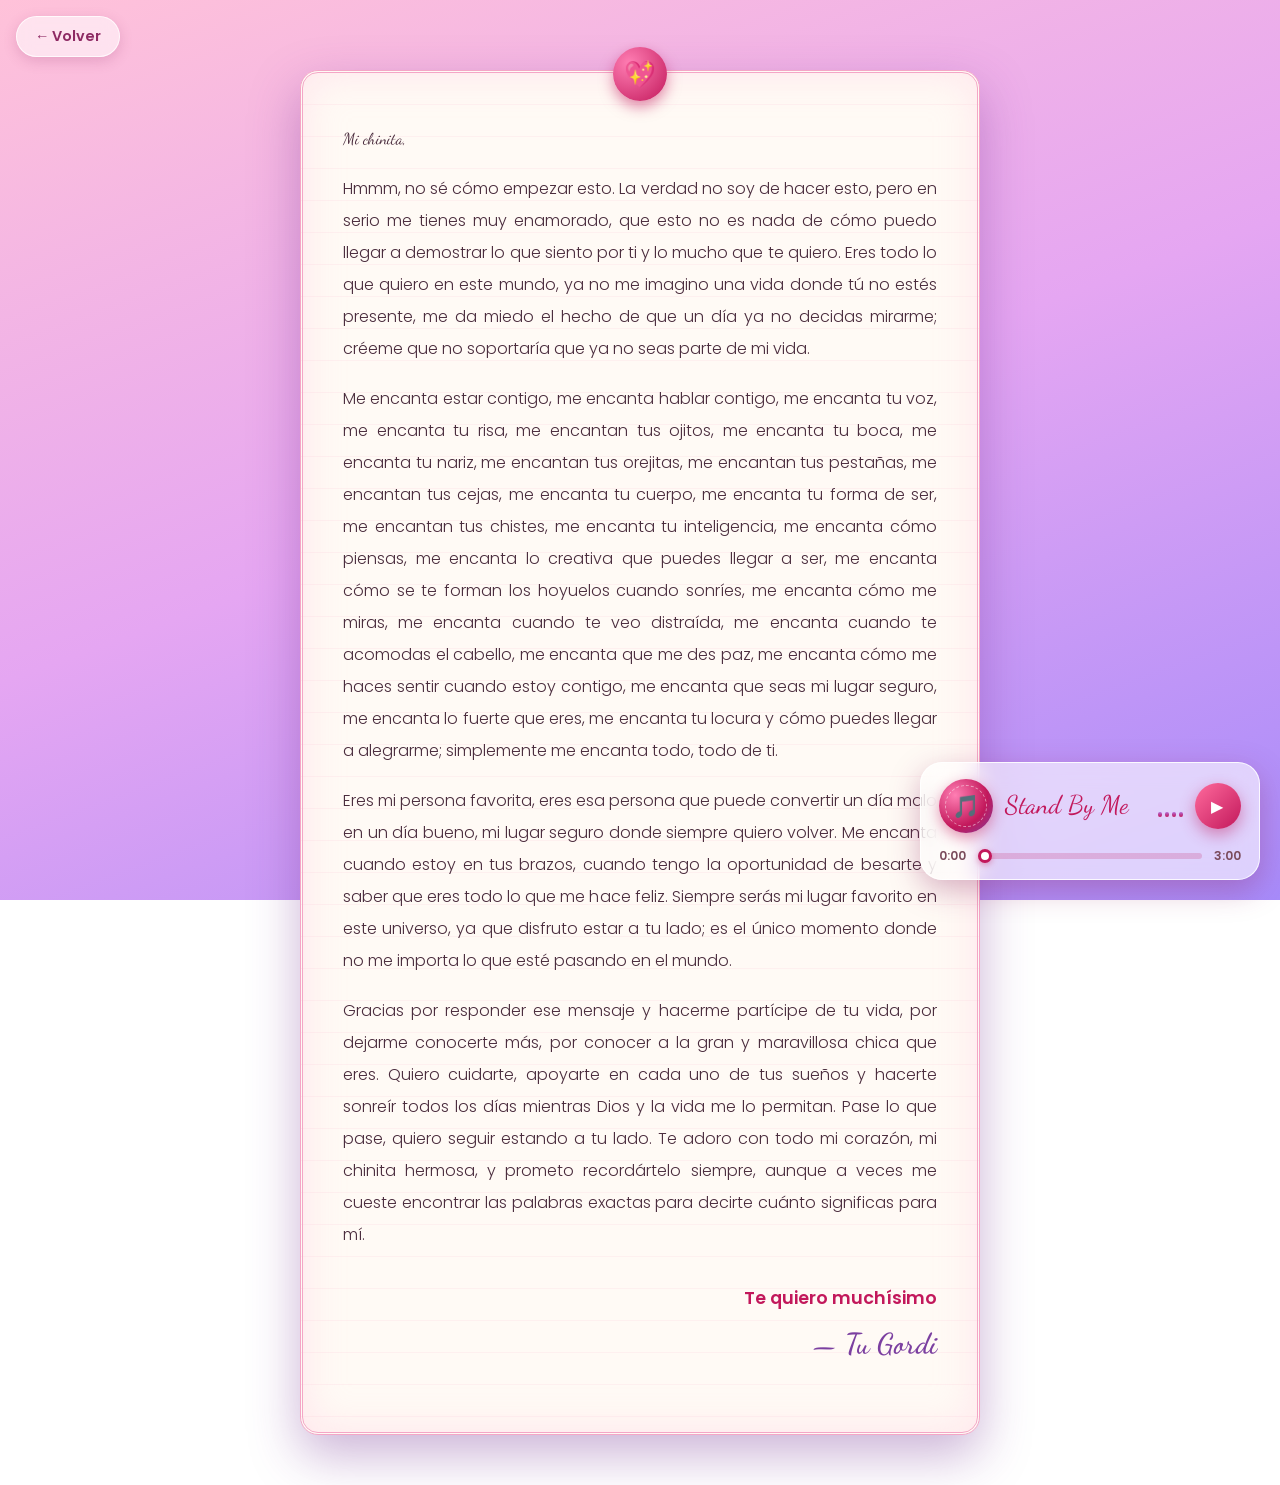
<file: nota.html>
<!DOCTYPE html>
<html lang="es">
<head>
    <meta charset="UTF-8">
    <meta name="viewport" content="width=device-width, initial-scale=1.0">
    <title>Para mi chinita 💌</title>
    <link rel="stylesheet" href="estilosnota.css">
    <link href="https://fonts.googleapis.com/css2?family=Dancing+Script:wght@700&family=Poppins:wght@300;400;600&display=swap" rel="stylesheet">
</head>
<body>

    <div class="corazones" id="corazones"></div>

    <a href="index.html" class="volver">← Volver</a>

    <div class="reproductor" id="reproductor">
    <div class="rp-fila">
        <div class="rp-disco"><span>🎵</span></div>

        <div class="rp-textos">
            <p class="reproductor-titulo">Stand By Me</p>
            <p class="reproductor-subtitulo">
            </p>
        </div>

        <div class="rp-ondas">
            <span></span><span></span><span></span><span></span>
        </div>

        <button class="rp-play" id="rpPlay" aria-label="Reproducir o pausar">▶</button>
    </div>

    <div class="rp-barra">
        <span id="rpActual">0:00</span>
        <input type="range" id="rpProgreso" min="0" max="100" value="0" step="0.1">
        <span id="rpTotal">0:00</span>
    </div>

    <audio id="rpAudio" preload="metadata">
        <source src="standbyme.mp3" type="audio/mpeg">
    </audio>
</div>

    <main class="carta-papel">
        <div class="sello">💖</div>

        <p class="nota-saludo">Mi chinita,</p>

        <p>
            Hmmm, no sé cómo empezar esto. La verdad no soy de hacer esto, pero en serio me tienes muy enamorado,
            que esto no es nada de cómo puedo llegar a demostrar lo que siento por ti y lo mucho que te quiero.
            Eres todo lo que quiero en este mundo, ya no me imagino una vida donde tú no estés presente,
            me da miedo el hecho de que un día ya no decidas mirarme; créeme que no soportaría que ya no seas
            parte de mi vida.
        </p>

        <p>
            Me encanta estar contigo, me encanta hablar contigo, me encanta tu voz, me encanta tu risa, me encantan
            tus ojitos, me encanta tu boca, me encanta tu nariz, me encantan tus orejitas, me encantan tus pestañas,
            me encantan tus cejas, me encanta tu cuerpo, me encanta tu forma de ser, me encantan tus chistes,
            me encanta tu inteligencia, me encanta cómo piensas, me encanta lo creativa que puedes llegar a ser,
            me encanta cómo se te forman los hoyuelos cuando sonríes, me encanta cómo me miras,
            me encanta cuando te veo distraída, me encanta cuando te acomodas el cabello, me encanta que me des paz,
            me encanta cómo me haces sentir cuando estoy contigo, me encanta que seas mi lugar seguro,
            me encanta lo fuerte que eres, me encanta tu locura y cómo puedes llegar a alegrarme;
            simplemente me encanta todo, todo de ti.
        </p>

        <p>
            Eres mi persona favorita, eres esa persona que puede convertir un día malo en un día bueno, mi lugar seguro
            donde siempre quiero volver. Me encanta cuando estoy en tus brazos, cuando tengo la oportunidad de besarte
            y saber que eres todo lo que me hace feliz. Siempre serás mi lugar favorito en este universo, ya que
            disfruto estar a tu lado; es el único momento donde no me importa lo que esté pasando en el mundo.
        </p>

        <p>
            Gracias por responder ese mensaje y hacerme partícipe de tu vida, por dejarme conocerte más, por conocer a
            la gran y maravillosa chica que eres. Quiero cuidarte, apoyarte en cada uno de tus sueños y hacerte sonreír
            todos los días mientras Dios y la vida me lo permitan. Pase lo que pase, quiero seguir estando a tu lado.
            Te adoro con todo mi corazón, mi chinita hermosa, y prometo recordártelo siempre, aunque a veces me cueste
            encontrar las palabras exactas para decirte cuánto significas para mí.
        </p>

        <p class="nota-despedida">
            Te quiero muchísimo
            <br>
            <span class="nota-firma">— Tu Gordi</span>
        </p>
    </main>

        <script>
        const contenedor = document.getElementById('corazones');
        const emojis = ['💖', '💗', '💜', '💕', '🌸'];

        for (let i = 0; i < 18; i++) {
            const c = document.createElement('span');
            c.className = 'corazon';
            c.textContent = emojis[Math.floor(Math.random() * emojis.length)];
            c.style.left = Math.random() * 100 + '%';
            c.style.fontSize = (14 + Math.random() * 22) + 'px';
            c.style.animationDuration = (8 + Math.random() * 10) + 's';
            c.style.animationDelay = (Math.random() * 10) + 's';
            contenedor.appendChild(c);
        }
    </script>

    <script>
    (function () {
        const audio = document.getElementById('rpAudio');
        const btn = document.getElementById('rpPlay');
        const barra = document.getElementById('rpProgreso');
        const actual = document.getElementById('rpActual');
        const total = document.getElementById('rpTotal');
        const caja = document.getElementById('reproductor');

        function fmt(s) {
            if (!isFinite(s)) return '0:00';
            const m = Math.floor(s / 60);
            const r = Math.floor(s % 60).toString().padStart(2, '0');
            return m + ':' + r;
        }

        function mostrarDuracion() {
            total.textContent = fmt(audio.duration);
        }

        if (audio.readyState >= 1) mostrarDuracion();
        audio.addEventListener('loadedmetadata', mostrarDuracion);

        btn.addEventListener('click', function () {
            if (audio.paused) {
                audio.play().catch(function (e) { console.log('Error de audio:', e); });
            } else {
                audio.pause();
            }
        });

        audio.addEventListener('play', function () {
            caja.classList.add('sonando');
            btn.textContent = '❚❚';
        });

        audio.addEventListener('pause', function () {
            caja.classList.remove('sonando');
            btn.textContent = '▶';
        });

        audio.addEventListener('ended', function () {
            caja.classList.remove('sonando');
            btn.textContent = '▶';
        });

        audio.addEventListener('timeupdate', function () {
            if (!audio.duration) return;
            const p = (audio.currentTime / audio.duration) * 100;
            barra.value = p;
            barra.style.setProperty('--progreso', p + '%');
            actual.textContent = fmt(audio.currentTime);
        });

        barra.addEventListener('input', function () {
            if (!audio.duration) return;
            audio.currentTime = (barra.value / 100) * audio.duration;
        });
    })();
    </script>
</body>
</html>
</file>
<file: estilosnota.css>
* {
    box-sizing: border-box;
}

body {
    margin: 0;
    min-height: 100vh;
    padding: 70px 16px 50px;
    font-family: 'Poppins', sans-serif;
    background: linear-gradient(160deg, #ffc2d9 0%, #e5a6f2 50%, #a78bfa 100%);
    background-attachment: fixed;
    overflow-x: hidden;
}

/* Botón volver */
.volver {
    position: fixed;
    top: 16px;
    left: 16px;
    z-index: 10;
    padding: 9px 18px;
    font-size: 0.9rem;
    font-weight: 600;
    color: #8e2a63;
    text-decoration: none;
    background: rgba(255, 255, 255, 0.55);
    backdrop-filter: blur(8px);
    -webkit-backdrop-filter: blur(8px);
    border: 1px solid rgba(255, 255, 255, 0.8);
    border-radius: 30px;
    box-shadow: 0 4px 14px rgba(142, 42, 99, 0.2);
    transition: transform 0.2s ease, background 0.2s ease;
}

.volver:hover {
    transform: translateX(-3px);
    background: rgba(255, 255, 255, 0.85);
}

/* La carta */
.carta-papel {
    position: relative;
    z-index: 2;
    max-width: 680px;
    margin: 0 auto;
    padding: 50px 40px 40px;
    background-color: #fffaf5;
    background-image: repeating-linear-gradient(
        transparent,
        transparent 31px,
        rgba(244, 143, 177, 0.18) 32px
    );
    border: 3px double #f4a6c6;
    border-radius: 18px;
    box-shadow:
        0 20px 50px rgba(110, 40, 140, 0.35),
        inset 0 0 40px rgba(255, 192, 217, 0.35);
    animation: aparecer 1.2s ease both;
}

/* Sello de corazón arriba */
.sello {
    position: absolute;
    top: -26px;
    left: 50%;
    transform: translateX(-50%);
    width: 54px;
    height: 54px;
    display: flex;
    align-items: center;
    justify-content: center;
    font-size: 1.6rem;
    background: radial-gradient(circle at 30% 30%, #ff7eb3, #c2185b);
    border-radius: 50%;
    box-shadow: 0 6px 14px rgba(194, 24, 91, 0.5);
    animation: latido 1.6s infinite;
}

/* Textos */
.nota-saludo {
    margin: 0 0 18px;
    font-family: 'Dancing Script', cursive;
    font-size: 2.4rem;
    color: #c2185b;
}

.carta-papel p {
    margin: 0 0 18px;
    font-size: 1rem;
    font-weight: 300;
    line-height: 2;
    color: #4a2c3d;
    text-align: justify;
}

.nota-despedida {
    margin-top: 30px !important;
    text-align: right !important;
    font-weight: 600 !important;
    font-size: 1.1rem !important;
    color: #c2185b !important;
}

.nota-firma {
    font-family: 'Dancing Script', cursive;
    font-size: 1.8rem;
    color: #7b3fa0;
}

/* Corazones flotantes de fondo */
.corazones {
    position: fixed;
    inset: 0;
    z-index: 1;
    pointer-events: none;
    overflow: hidden;
}

.corazon {
    position: absolute;
    bottom: -50px;
    opacity: 0;
    animation: subir linear infinite;
}

/* Animaciones */
@keyframes subir {
    0%   { transform: translateY(0) rotate(0deg); opacity: 0; }
    10%  { opacity: 0.8; }
    90%  { opacity: 0.6; }
    100% { transform: translateY(-110vh) rotate(40deg); opacity: 0; }
}

@keyframes aparecer {
    from { opacity: 0; transform: translateY(30px); }
    to   { opacity: 1; transform: translateY(0); }
}

@keyframes latido {
    0%, 100% { transform: translateX(-50%) scale(1); }
    50%      { transform: translateX(-50%) scale(1.15); }
}

/* Celular */
@media (max-width: 480px) {
    body {
        padding-top: 65px;
    }

    .carta-papel {
        padding: 44px 22px 30px;
    }

    .nota-saludo {
        font-size: 2rem;
    }

    .carta-papel p {
        font-size: 0.95rem;
        line-height: 1.85;
        text-align: left;
    }
}

/* ---------- Reproductor personalizado ---------- */
.reproductor {
    position: fixed;
    bottom: 20px;
    right: 20px;
    z-index: 1000;
    width: 340px;
    padding: 16px 18px 14px;
    background: rgba(255, 255, 255, 0.6);
    backdrop-filter: blur(12px);
    -webkit-backdrop-filter: blur(12px);
    border: 1px solid rgba(255, 255, 255, 0.85);
    border-radius: 22px;
    box-shadow: 0 10px 30px rgba(142, 42, 99, 0.35);
    transition: transform 0.3s ease, box-shadow 0.3s ease;
}

.reproductor:hover {
    transform: translateY(-4px);
    box-shadow: 0 14px 34px rgba(142, 42, 99, 0.5);
}

.rp-fila {
    display: flex;
    align-items: center;
    gap: 12px;
}

.rp-disco {
    position: relative;
    flex-shrink: 0;
    width: 54px;
    height: 54px;
    display: flex;
    align-items: center;
    justify-content: center;
    font-size: 1.4rem;
    background: radial-gradient(circle at 30% 30%, #ff7eb3, #c2185b 60%, #7b3fa0);
    border-radius: 50%;
    box-shadow: 0 5px 14px rgba(194, 24, 91, 0.45);
    animation: girar 4s linear infinite;
    animation-play-state: paused;
}

.rp-disco::after {
    content: "";
    position: absolute;
    inset: 6px;
    border: 1px dashed rgba(255, 255, 255, 0.5);
    border-radius: 50%;
}

.reproductor.sonando .rp-disco {
    animation-play-state: running;
}

.rp-textos {
    flex: 1;
    min-width: 0;
    text-align: left;
}

.reproductor-titulo {
    margin: 0;
    font-family: 'Dancing Script', cursive;
    font-size: 1.6rem;
    line-height: 1.1;
    color: #c2185b;
}

.reproductor-subtitulo {
    margin: 2px 0 0;
    font-size: 0.8rem;
    color: #7b3fa0;
}

.rp-ondas {
    display: flex;
    align-items: flex-end;
    gap: 3px;
    height: 22px;
}

.rp-ondas span {
    width: 4px;
    height: 5px;
    background: linear-gradient(to top, #c2185b, #b46bd6);
    border-radius: 3px;
}

.reproductor.sonando .rp-ondas span {
    animation: onda 0.9s ease-in-out infinite;
}

.reproductor.sonando .rp-ondas span:nth-child(2) { animation-delay: 0.15s; }
.reproductor.sonando .rp-ondas span:nth-child(3) { animation-delay: 0.3s; }
.reproductor.sonando .rp-ondas span:nth-child(4) { animation-delay: 0.45s; }

.rp-play {
    flex-shrink: 0;
    width: 46px;
    height: 46px;
    border: none;
    border-radius: 50%;
    font-size: 1rem;
    color: #fff;
    background: linear-gradient(135deg, #ff6b9d, #c2185b);
    box-shadow: 0 6px 16px rgba(194, 24, 91, 0.45);
    cursor: pointer;
    padding-left: 3px;
    transition: transform 0.2s ease, box-shadow 0.2s ease;
}

.rp-play:hover {
    transform: scale(1.1);
    box-shadow: 0 8px 20px rgba(194, 24, 91, 0.6);
}

.reproductor.sonando .rp-play {
    padding-left: 0;
    font-size: 0.85rem;
}

.rp-barra {
    display: flex;
    align-items: center;
    gap: 10px;
    margin-top: 14px;
    font-size: 0.75rem;
    font-weight: 600;
    color: #7a4b5c;
}

.rp-barra input[type="range"] {
    -webkit-appearance: none;
    appearance: none;
    flex: 1;
    height: 6px;
    border-radius: 10px;
    outline: none;
    cursor: pointer;
    background: linear-gradient(to right,
        #c2185b var(--progreso, 0%),
        rgba(194, 24, 91, 0.2) var(--progreso, 0%));
}

.rp-barra input[type="range"]::-webkit-slider-thumb {
    -webkit-appearance: none;
    width: 14px;
    height: 14px;
    border-radius: 50%;
    background: #fff;
    border: 3px solid #c2185b;
    box-shadow: 0 2px 6px rgba(194, 24, 91, 0.4);
}

.rp-barra input[type="range"]::-moz-range-track {
    background: transparent;
}

.rp-barra input[type="range"]::-moz-range-thumb {
    width: 10px;
    height: 10px;
    border-radius: 50%;
    background: #fff;
    border: 3px solid #c2185b;
}

@keyframes girar {
    to { transform: rotate(360deg); }
}

@keyframes onda {
    0%, 100% { height: 5px; }
    50%      { height: 22px; }
}

/* Celular */
@media (max-width: 480px) {
    .reproductor {
        bottom: 10px;
        right: 10px;
        left: 10px;
        width: auto;
    }

    body {
        padding-bottom: 130px;
    }
}
</file>
